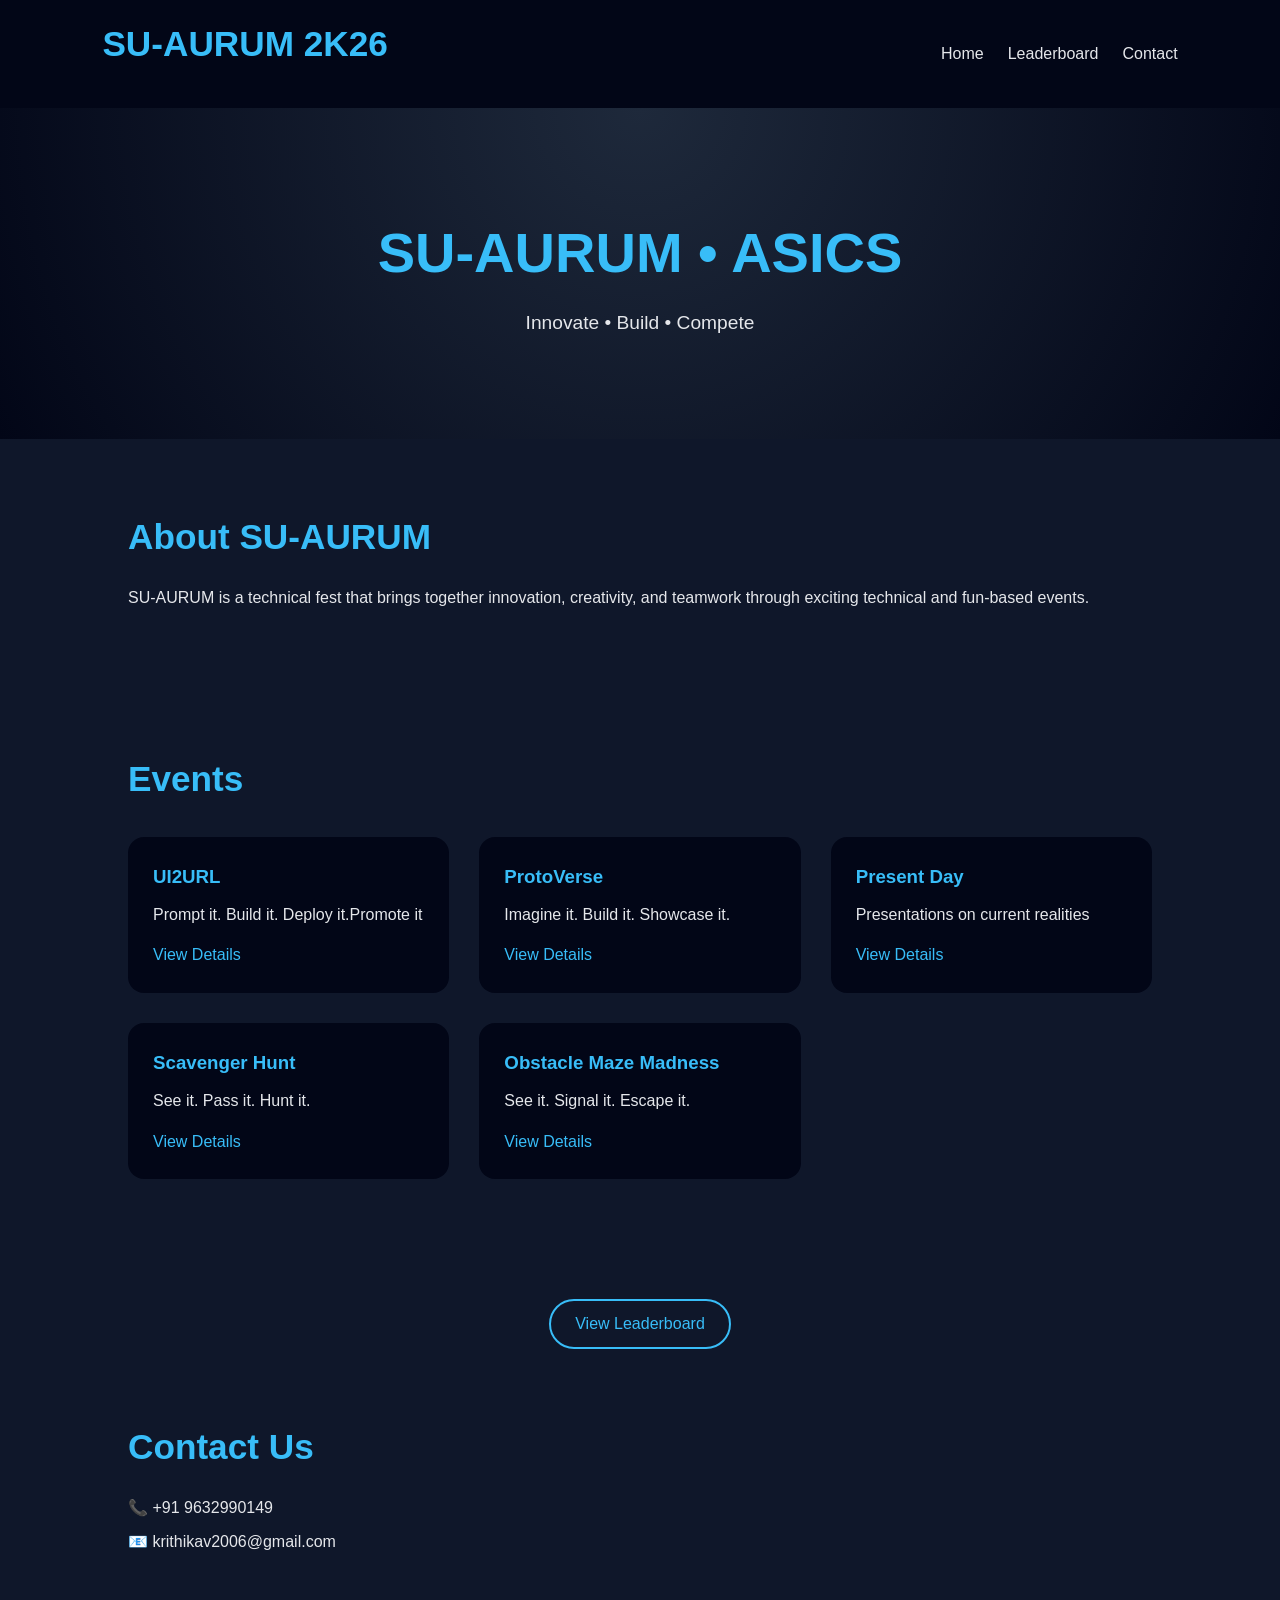
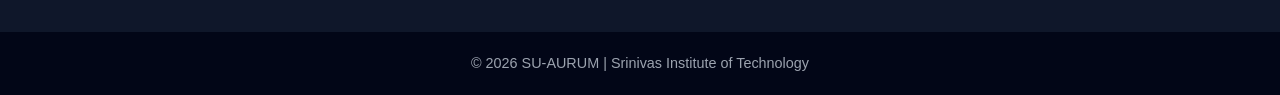
<file: index.html>
<!DOCTYPE html>
<html lang="en">
<head>
  <meta charset="UTF-8" />
  <meta name="viewport" content="width=device-width, initial-scale=1.0" />
  <title>SU-AURUM 2026 | Srinivas Institute of Technology</title>

  <!-- CSS -->
  <link rel="stylesheet" href="css/style.css" />
</head>
<body>

  <!-- ================= HEADER / NAVBAR ================= -->
  <header class="navbar">
    <div class="logo">
      <h2>SU-AURUM 2K26</h2>
    </div>
    <nav>
      <ul>
        <li><a href="index.html">Home</a></li>
        <li><a href="leaderboard.html">Leaderboard</a></li>
        <li><a href="#contact">Contact</a></li>
      </ul>
    </nav>
  </header>

  <!-- ================= HERO SECTION ================= -->
  <section class="hero">
    <h1>SU-AURUM • ASICS</h1>
    <p>Innovate • Build • Compete</p>
  </section>


  <!-- ================= ABOUT SECTION ================= -->
  <section class="about reveal-left">
    <h2>About SU-AURUM</h2>
        <p>
            SU-AURUM is a technical fest that brings together innovation, creativity,
            and teamwork through exciting technical and fun-based events.
        </p>
  </section>


  <!-- ================= EVENTS PREVIEW ================= -->
  <section class="events-preview reveal-left" id="events">
    <h2>Events</h2>
    <div class="event-cards">
        <div class="event-card reveal-right">
        <h3>UI2URL</h3>
        <p>Prompt it. Build it. Deploy it.Promote it</p>
        <a href="events/ui2url.html">View Details</a>
        </div>

        <div class="event-card reveal-right">
        <h3>ProtoVerse</h3>
        <p>Imagine it. Build it. Showcase it.</p>
        <a href="events/protoverse.html">View Details</a>
        </div>

        
        <div class="event-card reveal-right">
        <h3>Present Day</h3>
        <p>Presentations on current realities</p>
        <a href="events/present-day.html">View Details</a>
        </div>

        <div class="event-card reveal-right">
          <h3>Scavenger Hunt</h3>
          <p>See it. Pass it. Hunt it.</p>
          <a href="events/scavenger-hunt.html">View Details</a>
        </div>

        <div class="event-card reveal-right">
        <h3>Obstacle Maze Madness</h3>
        <p>See it. Signal it. Escape it.</p>
        <a href="events/obstacle-maze.html">View Details</a>
        </div>

    </div>
  </section>

  <div style="text-align:center; margin-top: 30px;" class="reveal-left">
    <a href="leaderboard.html" class="btn-secondary">
      View Leaderboard
    </a>
  </div>


  <!-- ================= CONTACT SECTION ================= -->
  <section class="contact" id="contact">
    <h2>Contact Us</h2>
    <p>📞 +91 9632990149</p>
    <p>📧 krithikav2006@gmail.com</p>
  </section>

  <!-- ================= FOOTER ================= -->
  <footer class="footer">
    <p>© 2026 SU-AURUM | Srinivas Institute of Technology</p>
  </footer>

</body>

<script src="js/scroll.js"></script>

</html>
</file>
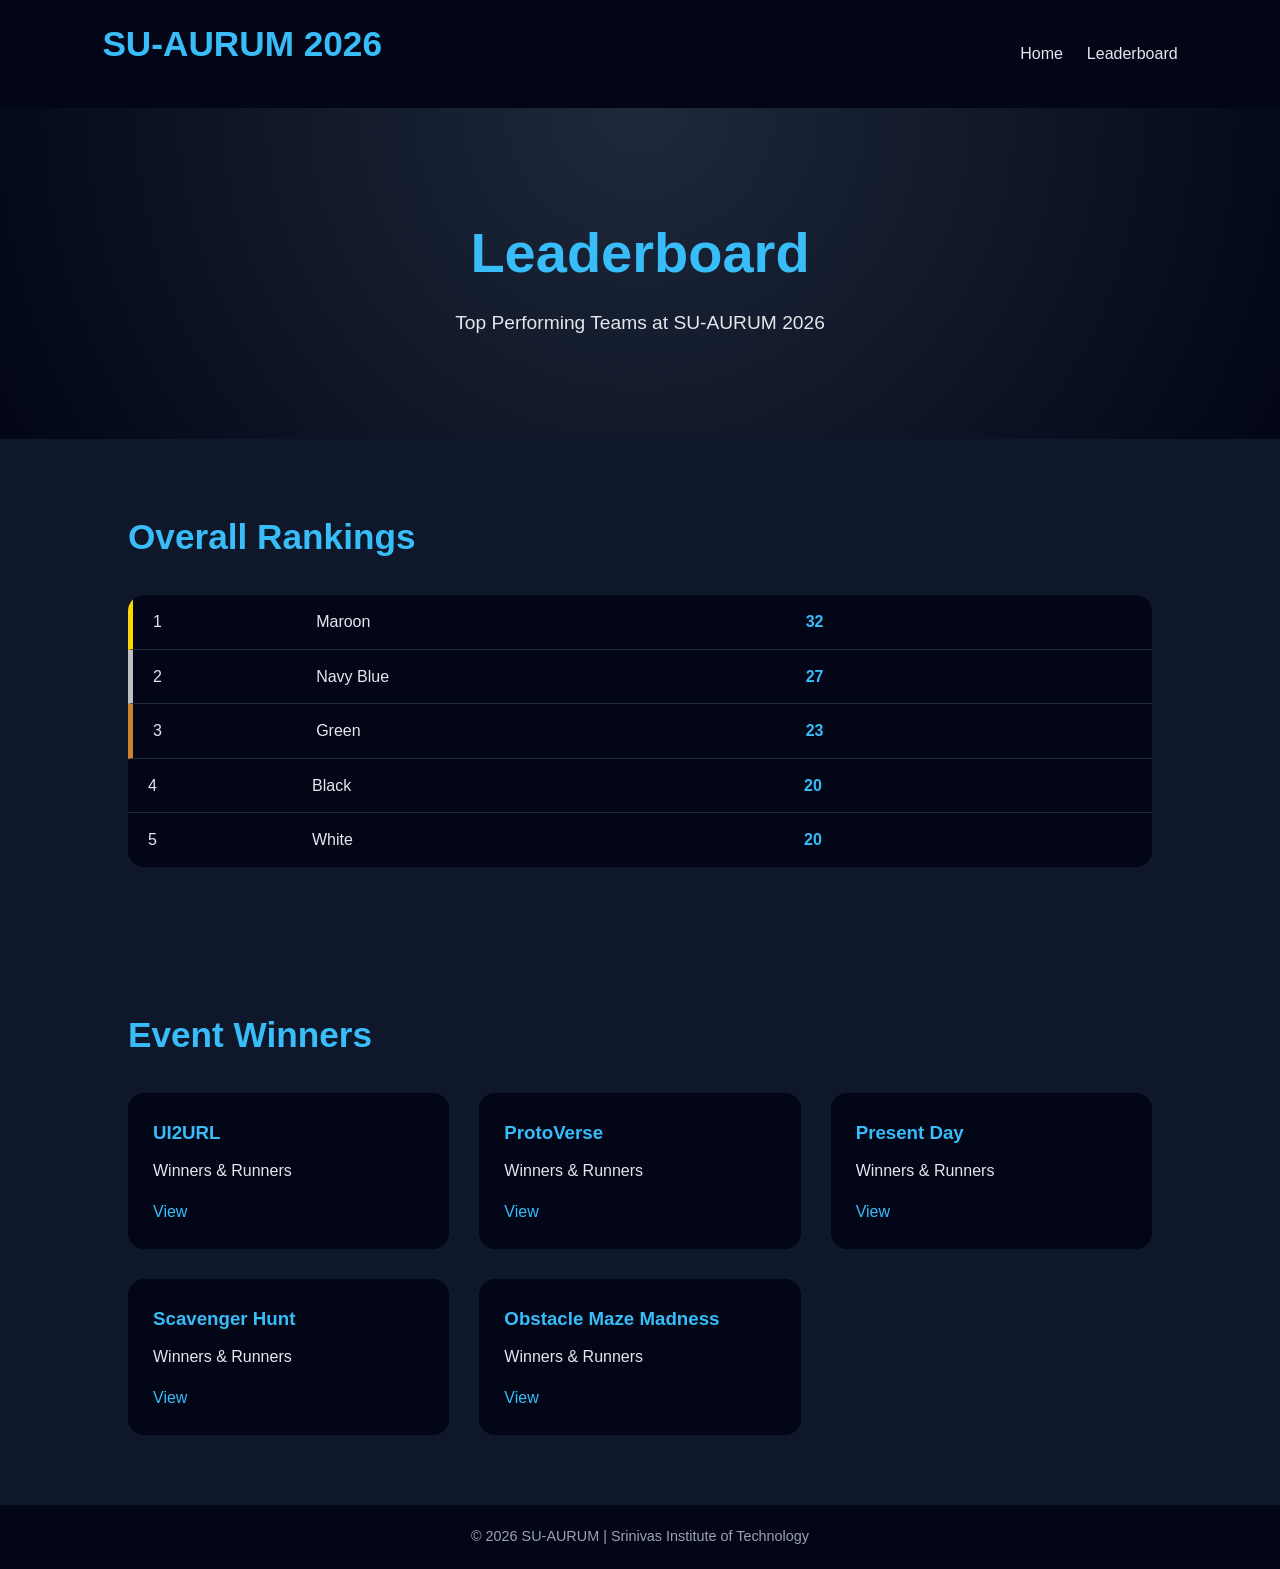
<file: leaderboard.html>
<!DOCTYPE html>
<html lang="en">
<head>
  <meta charset="UTF-8" />
  <meta name="viewport" content="width=device-width, initial-scale=1.0" />
  <title>Leaderboard | SU-AURUM 2026</title>

  <!-- Main CSS -->
  <link rel="stylesheet" href="css/style.css" />
</head>
<body>

<!-- ================= NAVBAR ================= -->
<header class="navbar">
  <h2>SU-AURUM 2026</h2>
  <nav>
    <ul>
      <li><a href="index.html">Home</a></li>
      <li><a href="leaderboard.html">Leaderboard</a></li>
    </ul>
  </nav>
</header>

<!-- ================= HERO ================= -->
<section class="hero">
  <h1>Leaderboard</h1>
  <p>Top Performing Teams at SU-AURUM 2026</p>
</section>

<!-- ================= LEADERBOARD ================= -->
<section class="leaderboard reveal-left" id="leaderboard">
  <h2>Overall Rankings</h2>

  <div class="leaderboard-table">
    
  </div>
</section>


<!-- ================= EVENT WINNERS ================= -->
<section class="winners reveal-left">
  <h2>Event Winners</h2>

  <div class="event-cards">

    <div class="event-card reveal-right">
      <h3>UI2URL</h3>
      <p>Winners & Runners</p>
      <a href="winners/ui2url-winners.html">View</a>
    </div>

    <div class="event-card reveal-right">
      <h3>ProtoVerse</h3>
      <p>Winners & Runners</p>
      <a href="winners/protoverse-winners.html">View</a>
    </div>

    <div class="event-card reveal-right">
      <h3>Present Day</h3>
      <p>Winners & Runners</p>
      <a href="winners/present-day-winners.html">View</a>
    </div>

    <div class="event-card reveal-right">
      <h3>Scavenger Hunt</h3>
      <p>Winners & Runners</p>
      <a href="winners/scavenger-hunt-winners.html">View</a>
    </div>

    <div class="event-card reveal-right">
      <h3>Obstacle Maze Madness</h3>
      <p>Winners & Runners</p>
      <a href="winners/obstacle-winners.html">View</a>
    </div>

  </div>
</section>

<!-- ================= FOOTER ================= -->
<footer class="footer">
  <p>© 2026 SU-AURUM | Srinivas Institute of Technology</p>
</footer>

<!-- ================= SCROLL ANIMATION SCRIPT ================= -->
<script src="js/scroll.js"></script>

<script src="js/leaderboard.js"></script>

</body>
</html>
</file>
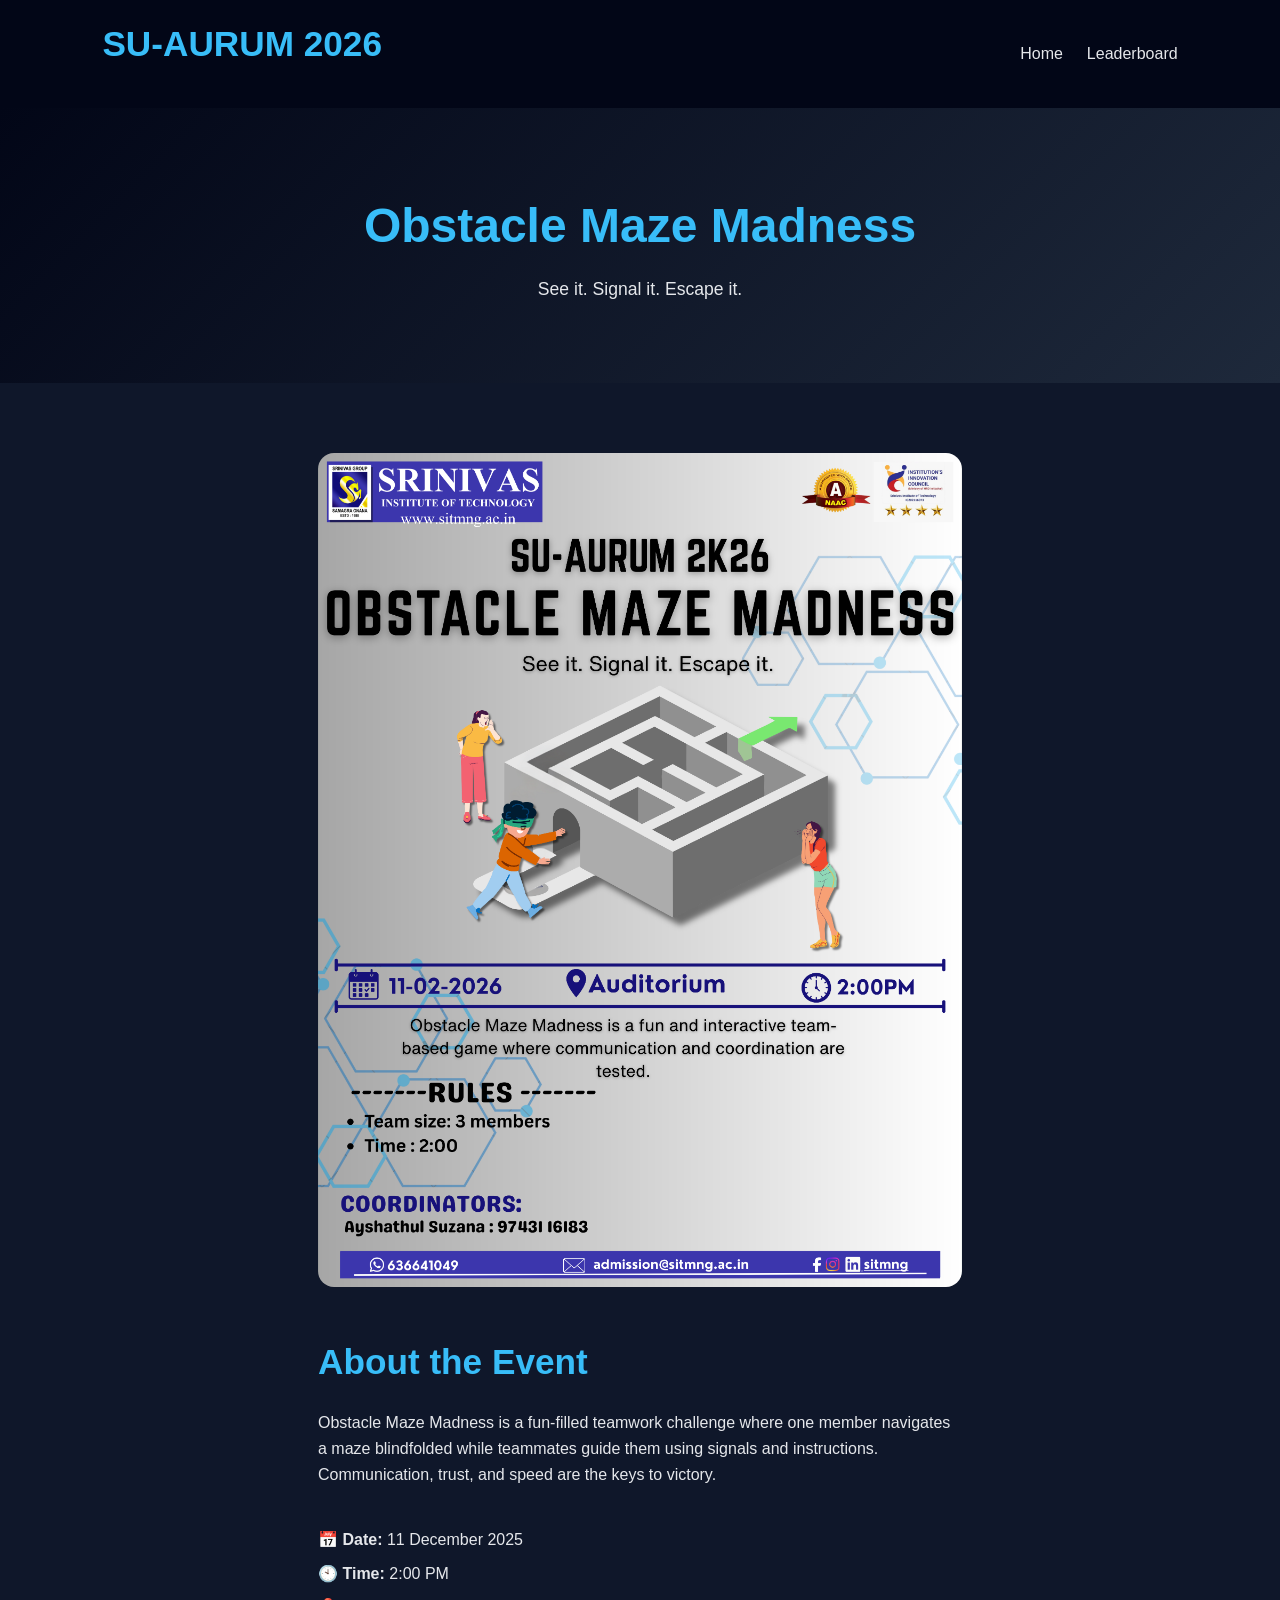
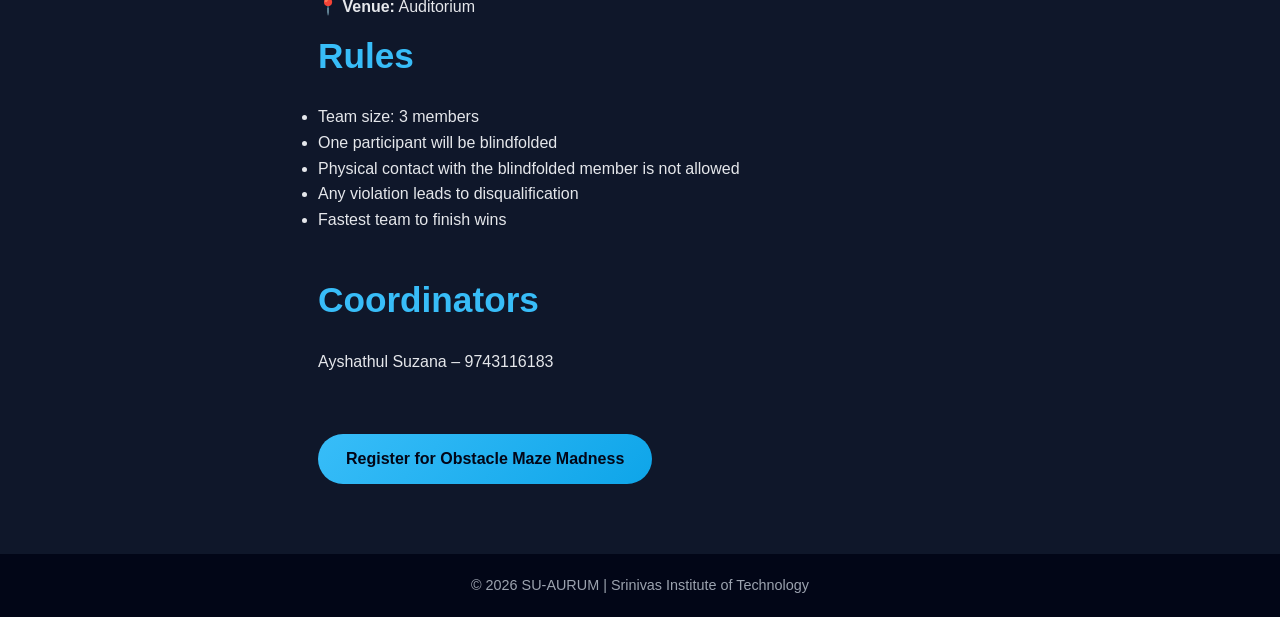
<file: events/obstacle-maze.html>
<!DOCTYPE html>
<html lang="en">
<head>
  <meta charset="UTF-8" />
  <meta name="viewport" content="width=device-width, initial-scale=1.0" />
  <title>Obstacle Maze Madness | SU-AURUM 2026</title>
  <link rel="stylesheet" href="../css/style.css" />
</head>
<body>

<header class="navbar">
  <h2>SU-AURUM 2026</h2>
  <nav>
    <ul>
      <li><a href="../index.html">Home</a></li>
      <li><a href="../leaderboard.html">Leaderboard</a></li>
    </ul>
  </nav>
</header>

<section class="event-hero">
  <h1>Obstacle Maze Madness</h1>
  <p class="tagline">See it. Signal it. Escape it.</p>
</section>

<section class="event-details">

  <!-- Poster (RIGHT) -->
  <div class="event-poster reveal-right">
    <img src="../images/obstacle.png" alt="Obstacle Maze Madness Poster">
  </div>

  <!-- About (LEFT) -->
  <div class="event-section reveal-left">
    <h2>About the Event</h2>
    <p>
      Obstacle Maze Madness is a fun-filled teamwork challenge where one member
      navigates a maze blindfolded while teammates guide them using signals and instructions.
      Communication, trust, and speed are the keys to victory.
    </p>
  </div>

  <!-- Info (LEFT) -->
  <div class="event-info reveal-left">
    <p>📅 <strong>Date:</strong> 11 December 2025</p>
    <p>🕙 <strong>Time:</strong> 2:00 PM</p>
    <p>📍 <strong>Venue:</strong> Auditorium</p>
  </div>

  <!-- Rules (LEFT) -->
  <div class="event-section reveal-left">
    <h2>Rules</h2>
    <ul>
      <li>Team size: 3 members</li>
      <li>One participant will be blindfolded</li>
      <li>Physical contact with the blindfolded member is not allowed</li>
      <li>Any violation leads to disqualification</li>
      <li>Fastest team to finish wins</li>
    </ul>
  </div>

  <!-- Coordinators (LEFT) -->
  <div class="event-section reveal-left">
    <h2>Coordinators</h2>
    <p>Ayshathul Suzana – 9743116183</p>
  </div>

  <!-- Register Button (LEFT) -->
  <div class="register-btn reveal-left">
    <a href="https://forms.gle/FM1HrDmwmmh5LGya7" target="_blank" class="btn-primary">
      Register for Obstacle Maze Madness
    </a>
  </div>

</section>

<footer class="footer">
  <p>© 2026 SU-AURUM | Srinivas Institute of Technology</p>
</footer>

<script src="../js/scroll.js"></script>

</body>
</html>
</file>
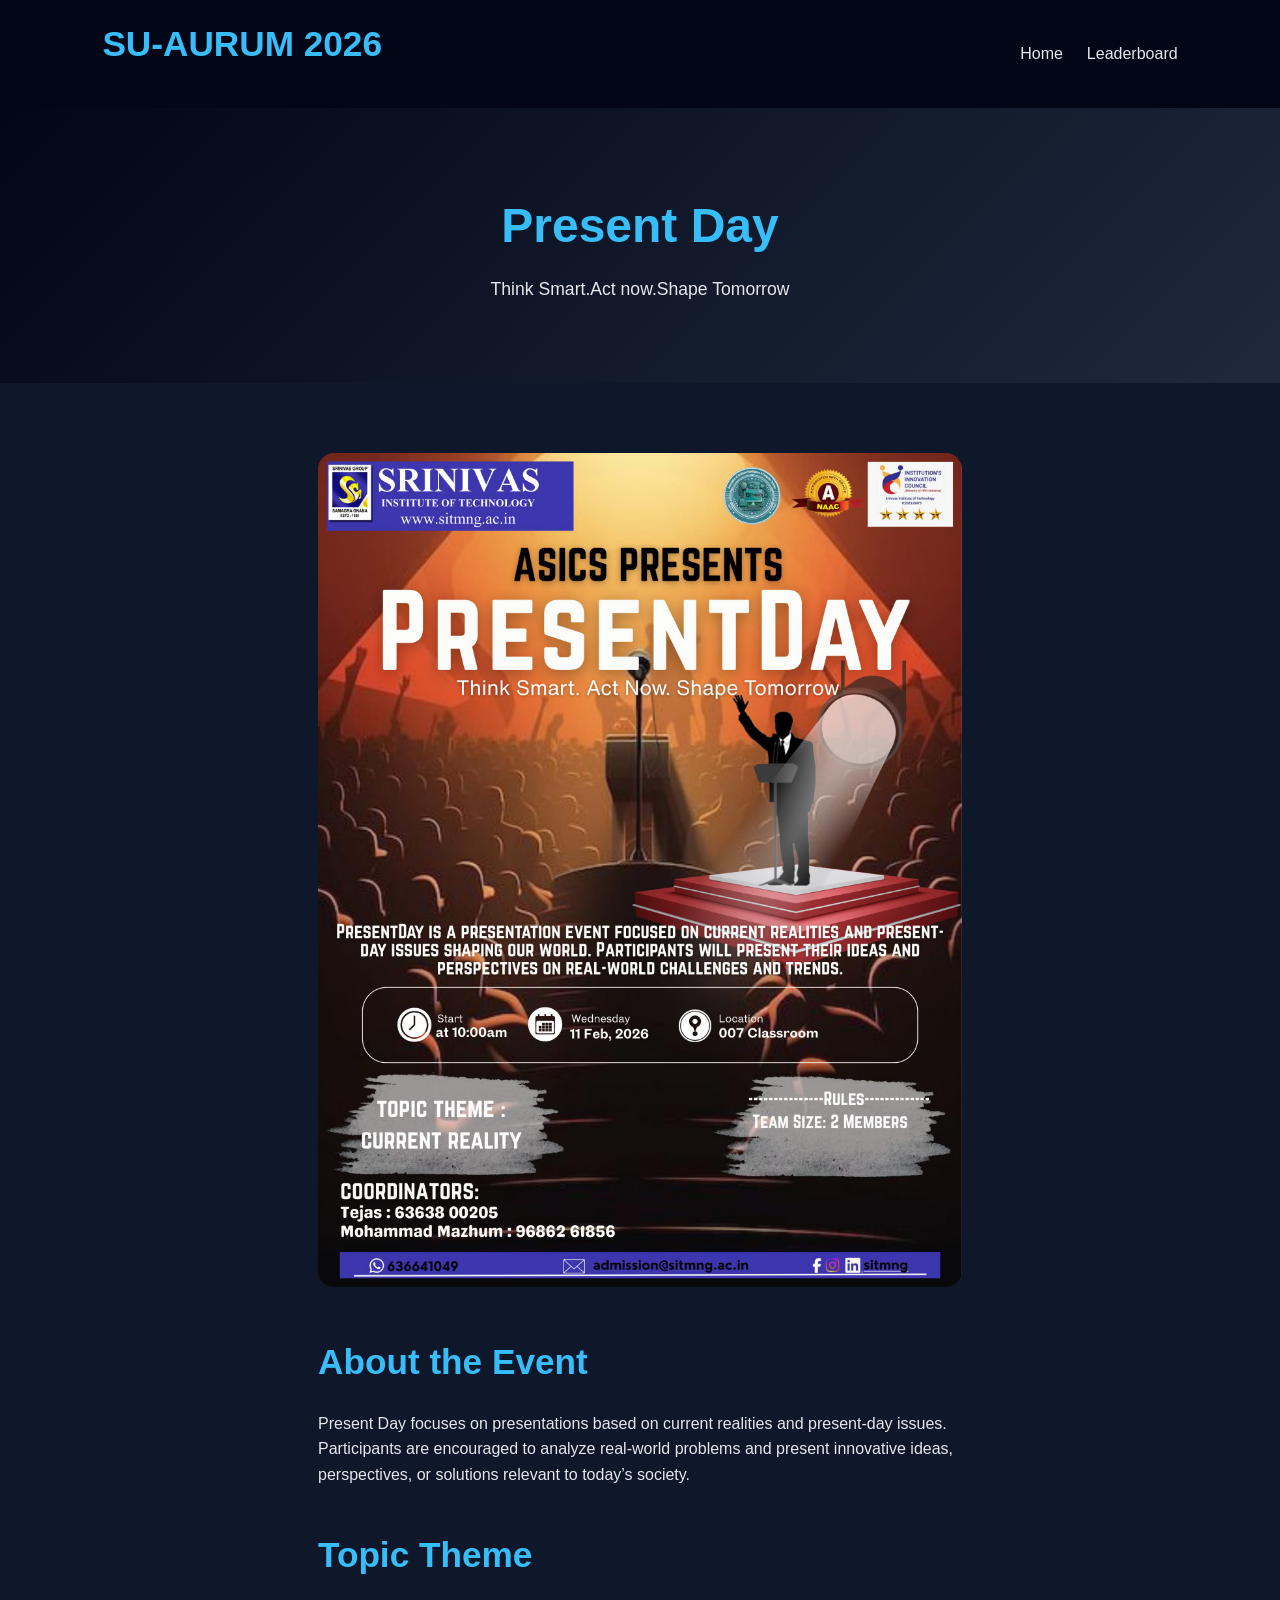
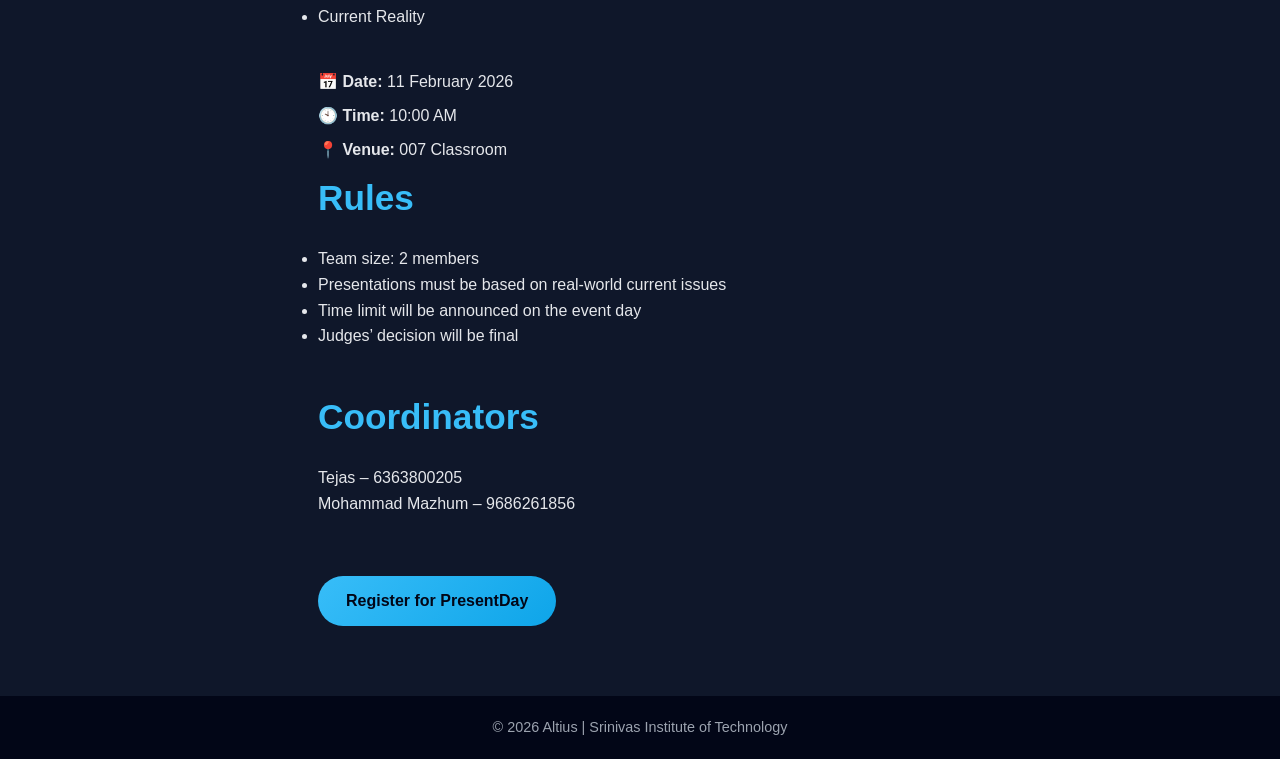
<file: events/present-day.html>
<!DOCTYPE html>
<html lang="en">
<head>
  <meta charset="UTF-8" />
  <meta name="viewport" content="width=device-width, initial-scale=1.0" />
  <title>PresentDay | SU-AURUM 2026</title>

  <!-- Main CSS -->
  <link rel="stylesheet" href="../css/style.css" />
</head>
<body>

<!-- ================= NAVBAR ================= -->
<header class="navbar">
  <h2>SU-AURUM 2026</h2>
  <nav>
    <ul>
      <li><a href="../index.html">Home</a></li>
      <li><a href="../leaderboard.html">Leaderboard</a></li>
    </ul>
  </nav>
</header>

<!-- ================= EVENT HERO ================= -->
<section class="event-hero">
  <h1>Present Day</h1>
  <p class="tagline">Think Smart.Act now.Shape Tomorrow</p>
</section>

<!-- ================= EVENT DETAILS ================= -->
<section class="event-details">
  <!-- Event Poster (optional) -->
    <div class="event-poster reveal-right">
      <img src="../images/presentday.png" alt="UI2URL Poster">
    </div>

  <!-- About Event -->
  <div class="event-section reveal-left">
    <h2>About the Event</h2>
    <p>
      Present Day focuses on presentations based on current realities
      and present-day issues. Participants are encouraged to analyze
      real-world problems and present innovative ideas, perspectives,
      or solutions relevant to today’s society.
    </p>
  </div>

  <!-- Topic Theme -->
  <div class="event-section reveal-left">
    <h2>Topic Theme</h2>
    <ul>
      <li>Current Reality</li>
    </ul>
  </div>

  <!-- Event Info -->
  <div class="event-info reveal-left">
    <p>📅 <strong>Date:</strong> 11 February 2026</p>
    <p>🕙 <strong>Time:</strong> 10:00 AM</p>
    <p>📍 <strong>Venue:</strong> 007 Classroom</p>
  </div>

  <!-- Rules -->
  <div class="event-section reveal-left">
    <h2>Rules</h2>
    <ul>
      <li>Team size: 2 members</li>
      <li>Presentations must be based on real-world current issues</li>
      <li>Time limit will be announced on the event day</li>
      <li>Judges’ decision will be final</li>
    </ul>
  </div>

  <!-- Coordinators (LEFT) -->
  <div class="event-section reveal-left">
    <h2>Coordinators</h2>
    <p>Tejas – 6363800205</p>
    <p>Mohammad Mazhum – 9686261856</p>
  </div>

  <!-- Register Button (LEFT) -->
  <div class="register-btn reveal-left">
    <a href="https://forms.gle/eDuZPMFz6X2Gkuzi9" target="_blank" class="btn-primary">
      Register for PresentDay
    </a>
  </div>

</section>

<!-- ================= FOOTER ================= -->
<footer class="footer">
  <p>© 2026 Altius | Srinivas Institute of Technology</p>
</footer>

<!-- ================= SCROLL ANIMATION ================= -->
<script src="../js/scroll.js"></script>

</body>
</html>
</file>
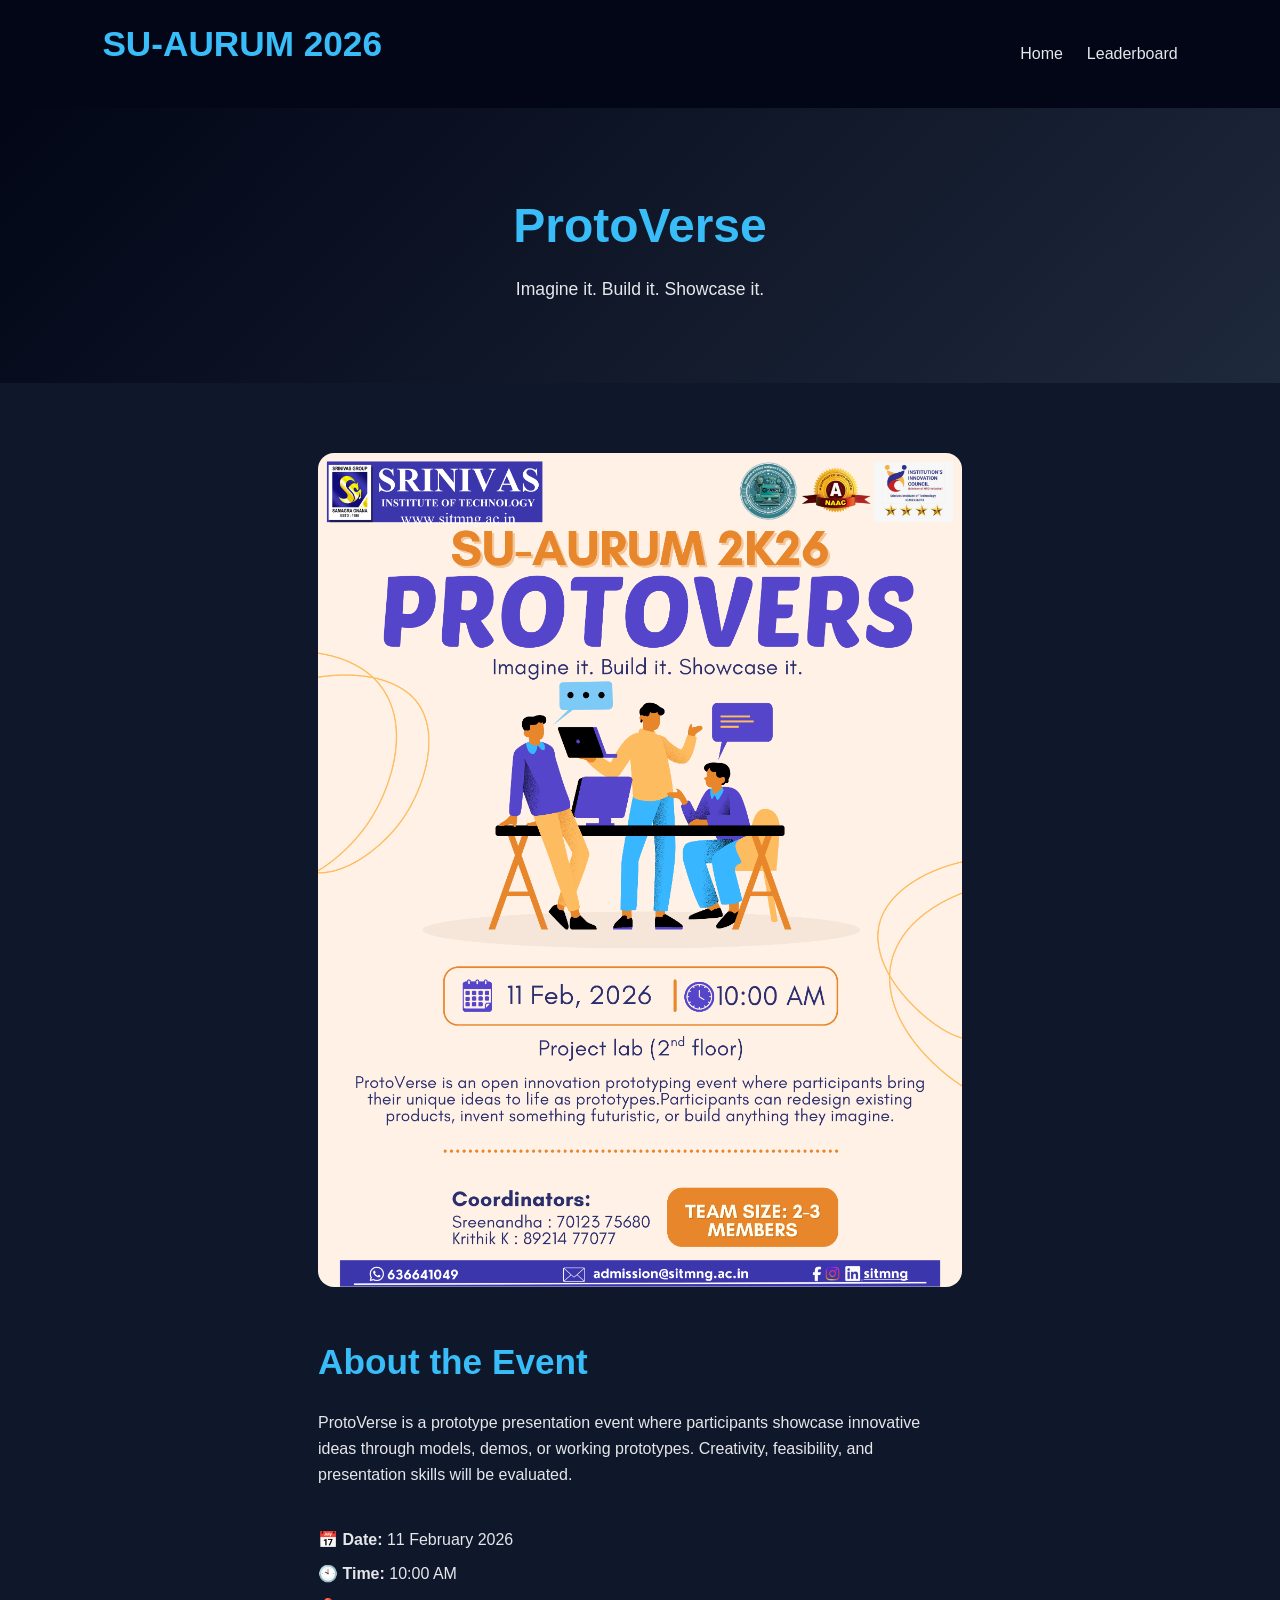
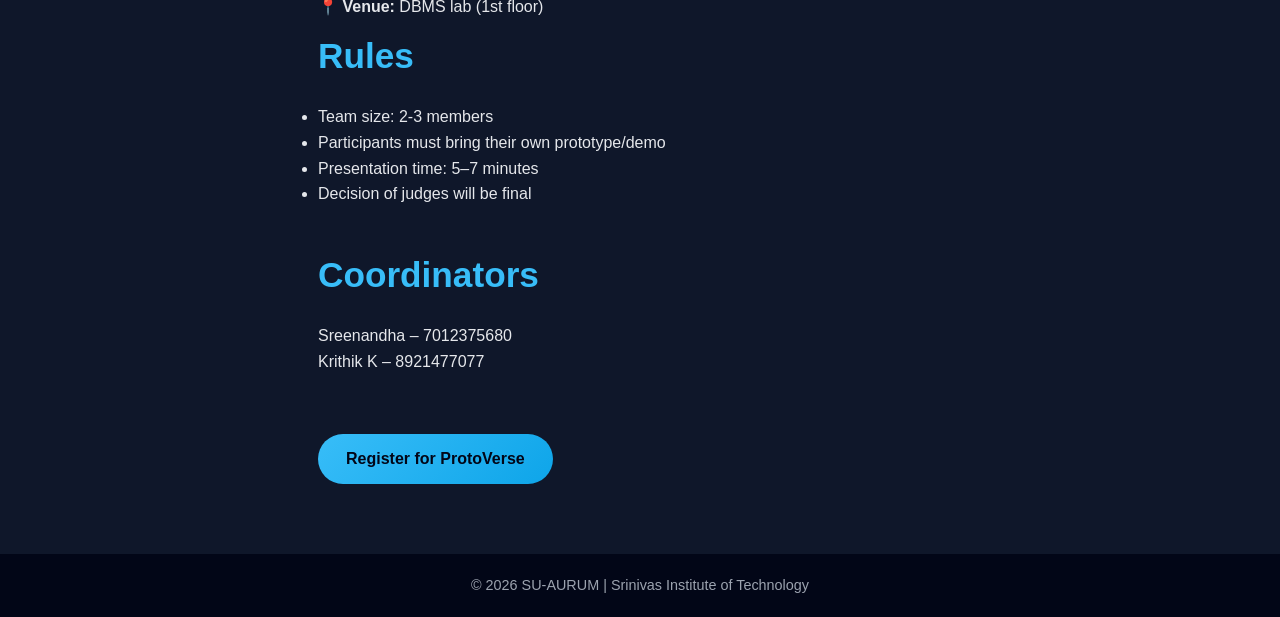
<file: events/protoverse.html>
<!DOCTYPE html>
<html lang="en">
<head>
  <meta charset="UTF-8" />
  <meta name="viewport" content="width=device-width, initial-scale=1.0" />
  <title>ProtoVerse | SU-AURUM 2026</title>
  <link rel="stylesheet" href="../css/style.css" />
</head>
<body>

<header class="navbar">
  <h2>SU-AURUM 2026</h2>
  <nav>
    <ul>
      <li><a href="../index.html">Home</a></li>
      <li><a href="../leaderboard.html">Leaderboard</a></li>
    </ul>
  </nav>
</header>

<section class="event-hero">
  <h1>ProtoVerse</h1>
  <p class="tagline">Imagine it. Build it. Showcase it.</p>
</section>

<section class="event-details">

  <!-- Poster (RIGHT) -->
  <div class="event-poster reveal-right">
    <img src="../images/protoverse.png" alt="ProtoVerse Poster">
  </div>

  <!-- About (LEFT) -->
  <div class="event-section reveal-left">
    <h2>About the Event</h2>
    <p>
      ProtoVerse is a prototype presentation event where participants
      showcase innovative ideas through models, demos, or working prototypes.
      Creativity, feasibility, and presentation skills will be evaluated.
    </p>
  </div>

  <!-- Event Info (LEFT) -->
  <div class="event-info reveal-left">
    <p>📅 <strong>Date:</strong> 11 February 2026</p>
    <p>🕙 <strong>Time:</strong> 10:00 AM</p>
    <p>📍 <strong>Venue:</strong> DBMS lab (1st floor) </p>
  </div>

  <!-- Rules (LEFT) -->
  <div class="event-section reveal-left">
    <h2>Rules</h2>
    <ul>
      <li>Team size: 2-3 members</li>
      <li>Participants must bring their own prototype/demo</li>
      <li>Presentation time: 5–7 minutes</li>
      <li>Decision of judges will be final</li>
    </ul>
  </div>

  <!-- Coordinators (LEFT) -->
  <div class="event-section reveal-left">
    <h2>Coordinators</h2>
    <p>Sreenandha – 7012375680</p>
    <p>Krithik K – 8921477077</p>
  </div>

  <!-- Register Button (LEFT) -->
  <div class="register-btn reveal-left">
    <a href="https://forms.gle/6pPWEgxphk2tGWVLA" target="_blank" class="btn-primary">
      Register for ProtoVerse
    </a>
  </div>

</section>

<footer class="footer">
  <p>© 2026 SU-AURUM | Srinivas Institute of Technology</p>
</footer>

<script src="../js/scroll.js"></script>

</body>
</html>
</file>
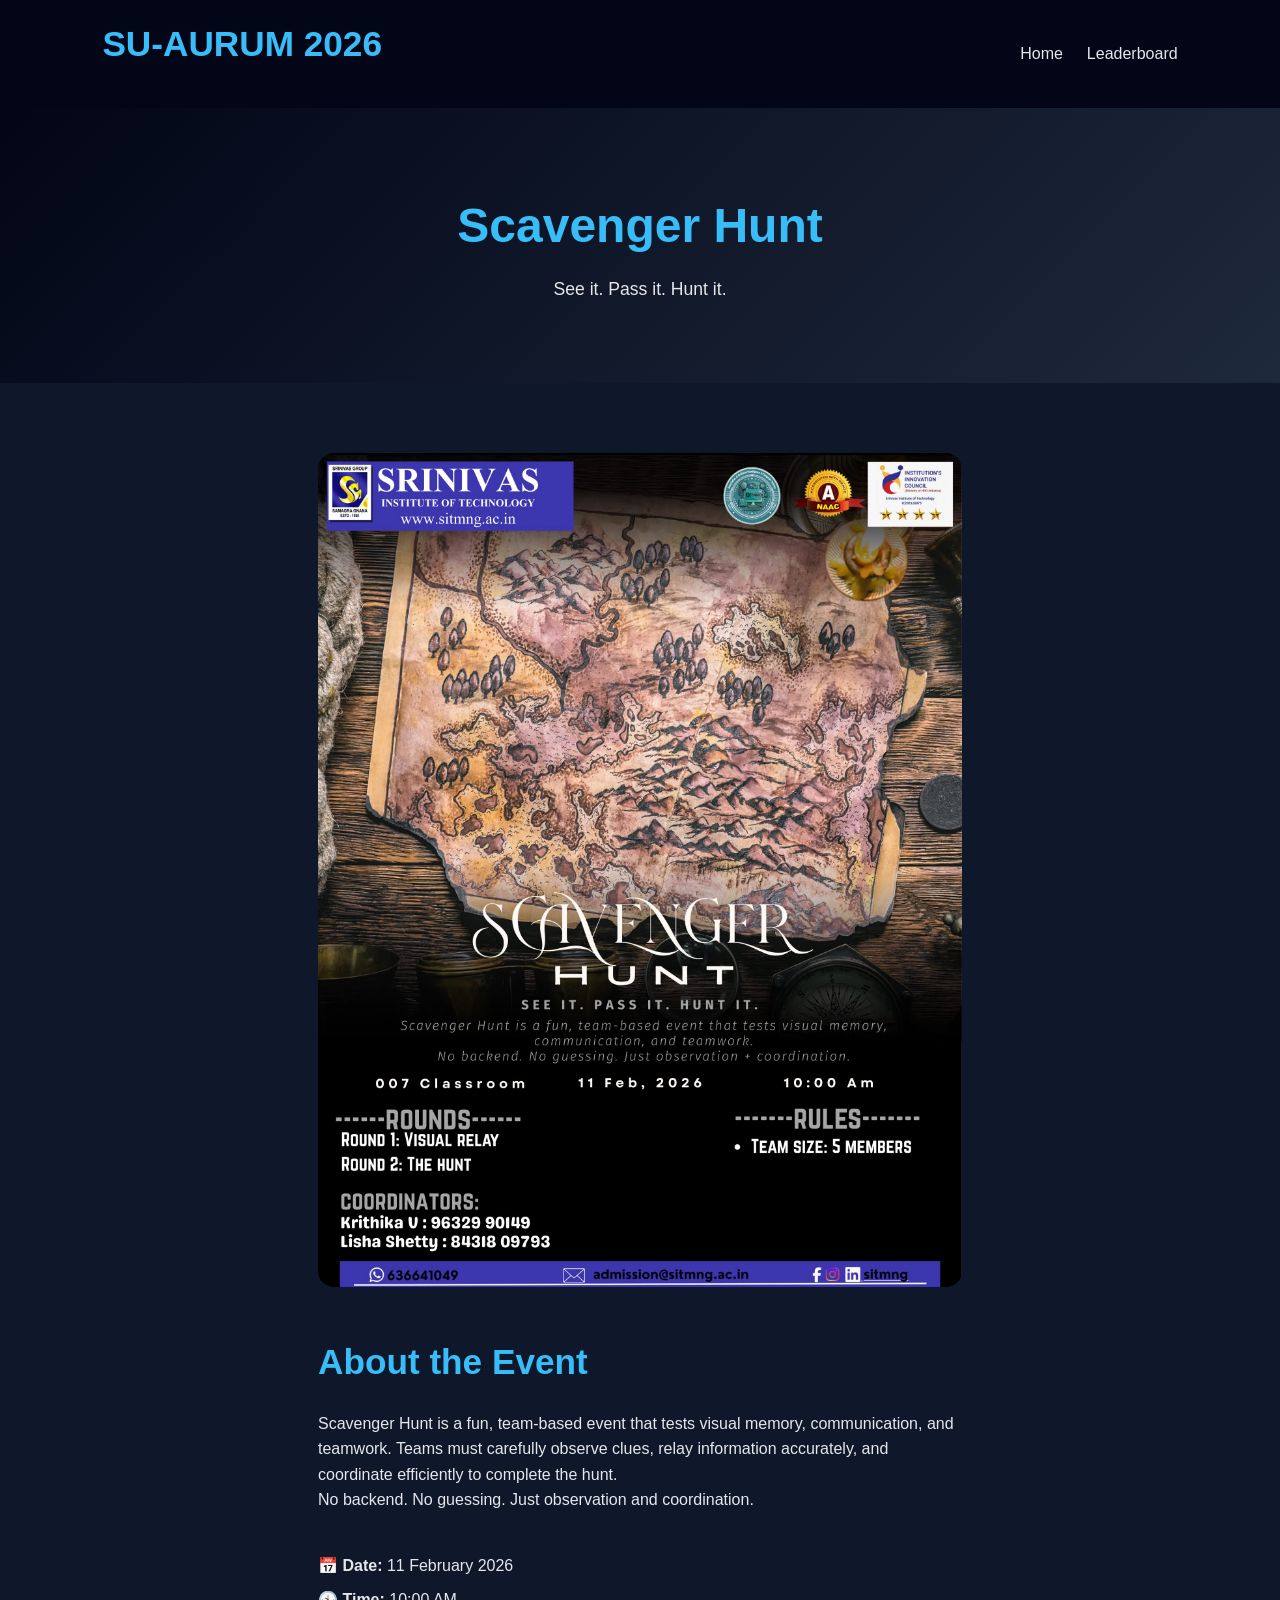
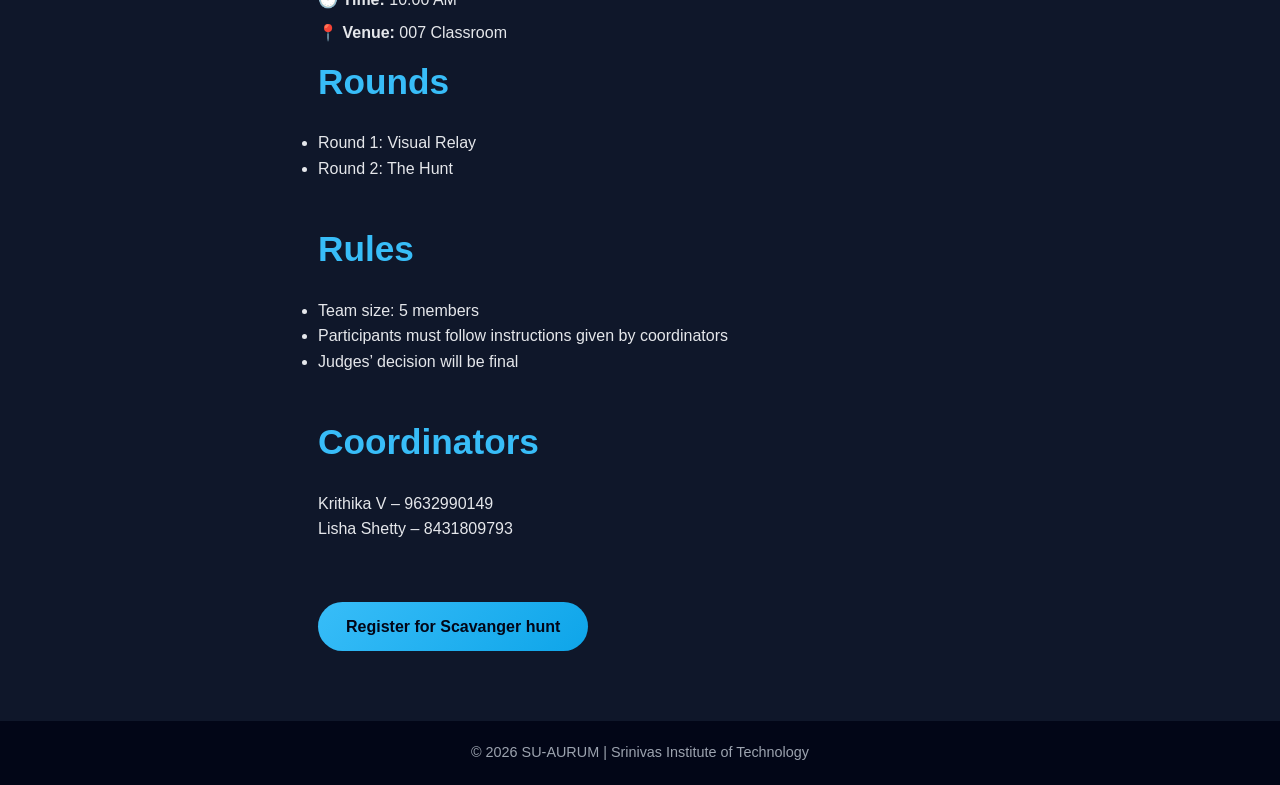
<file: events/scavenger-hunt.html>
<!DOCTYPE html>
<html lang="en">
<head>
  <meta charset="UTF-8" />
  <meta name="viewport" content="width=device-width, initial-scale=1.0" />
  <title>Scavenger Hunt | SU-AURUM 2026</title>

  <!-- Main CSS -->
  <link rel="stylesheet" href="../css/style.css" />
</head>
<body>

<!-- ================= NAVBAR ================= -->
<header class="navbar">
  <h2>SU-AURUM 2026</h2>
  <nav>
    <ul>
      <li><a href="../index.html">Home</a></li>
      <li><a href="../leaderboard.html">Leaderboard</a></li>
    </ul>
  </nav>
</header>

<!-- ================= EVENT HERO ================= -->
<section class="event-hero">
  <h1>Scavenger Hunt</h1>
  <p class="tagline">See it. Pass it. Hunt it.</p>
</section>

<!-- ================= EVENT DETAILS ================= -->
<section class="event-details">
  <!-- Event Poster (optional) -->
    <div class="event-poster reveal-right">
      <img src="../images/scavangerhunt.png" alt="UI2URL Poster">
    </div>

  <!-- About Event -->
  <div class="event-section reveal-left">
    <h2>About the Event</h2>
    <p>
      Scavenger Hunt is a fun, team-based event that tests visual memory,
      communication, and teamwork. Teams must carefully observe clues,
      relay information accurately, and coordinate efficiently to
      complete the hunt.
    </p>
    <p>
      No backend. No guessing. Just observation and coordination.
    </p>
  </div>

  <!-- Event Info -->
  <div class="event-info reveal-left">
    <p>📅 <strong>Date:</strong> 11 February 2026</p>
    <p>🕙 <strong>Time:</strong> 10:00 AM</p>
    <p>📍 <strong>Venue:</strong> 007 Classroom</p>
  </div>
  
  <!-- Rounds -->
  <div class="event-section reveal-left">
    <h2>Rounds</h2>
    <ul>
      <li>Round 1: Visual Relay</li>
      <li>Round 2: The Hunt</li>
    </ul>
  </div>

  <!-- Rules -->
  <div class="event-section reveal-left">
    <h2>Rules</h2>
    <ul>
      <li>Team size: 5 members</li>
      <li>Participants must follow instructions given by coordinators</li>
      <li>Judges’ decision will be final</li>
    </ul>
  </div>

  <!-- Coordinators (LEFT) -->
  <div class="event-section reveal-left">
    <h2>Coordinators</h2>
    <p>Krithika V – 9632990149</p>
    <p>Lisha Shetty – 8431809793</p>
  </div>

  <!-- Register Button (LEFT) -->
  <div class="register-btn reveal-left">
    <a href="https://docs.google.com/forms/d/e/1FAIpQLSfW-x5d9V2Xz56b5ebSqjd_7Hud_gtZygS1s79umqVnRzC3Lg/viewform?usp=header" target="_blank" class="btn-primary">
      Register for Scavanger hunt
    </a>
  </div>

</section>

<!-- ================= FOOTER ================= -->
<footer class="footer">
  <p>© 2026 SU-AURUM | Srinivas Institute of Technology</p>
</footer>

<!-- ================= SCROLL ANIMATION ================= -->
<script src="../js/scroll.js"></script>

</body>
</html>
</file>
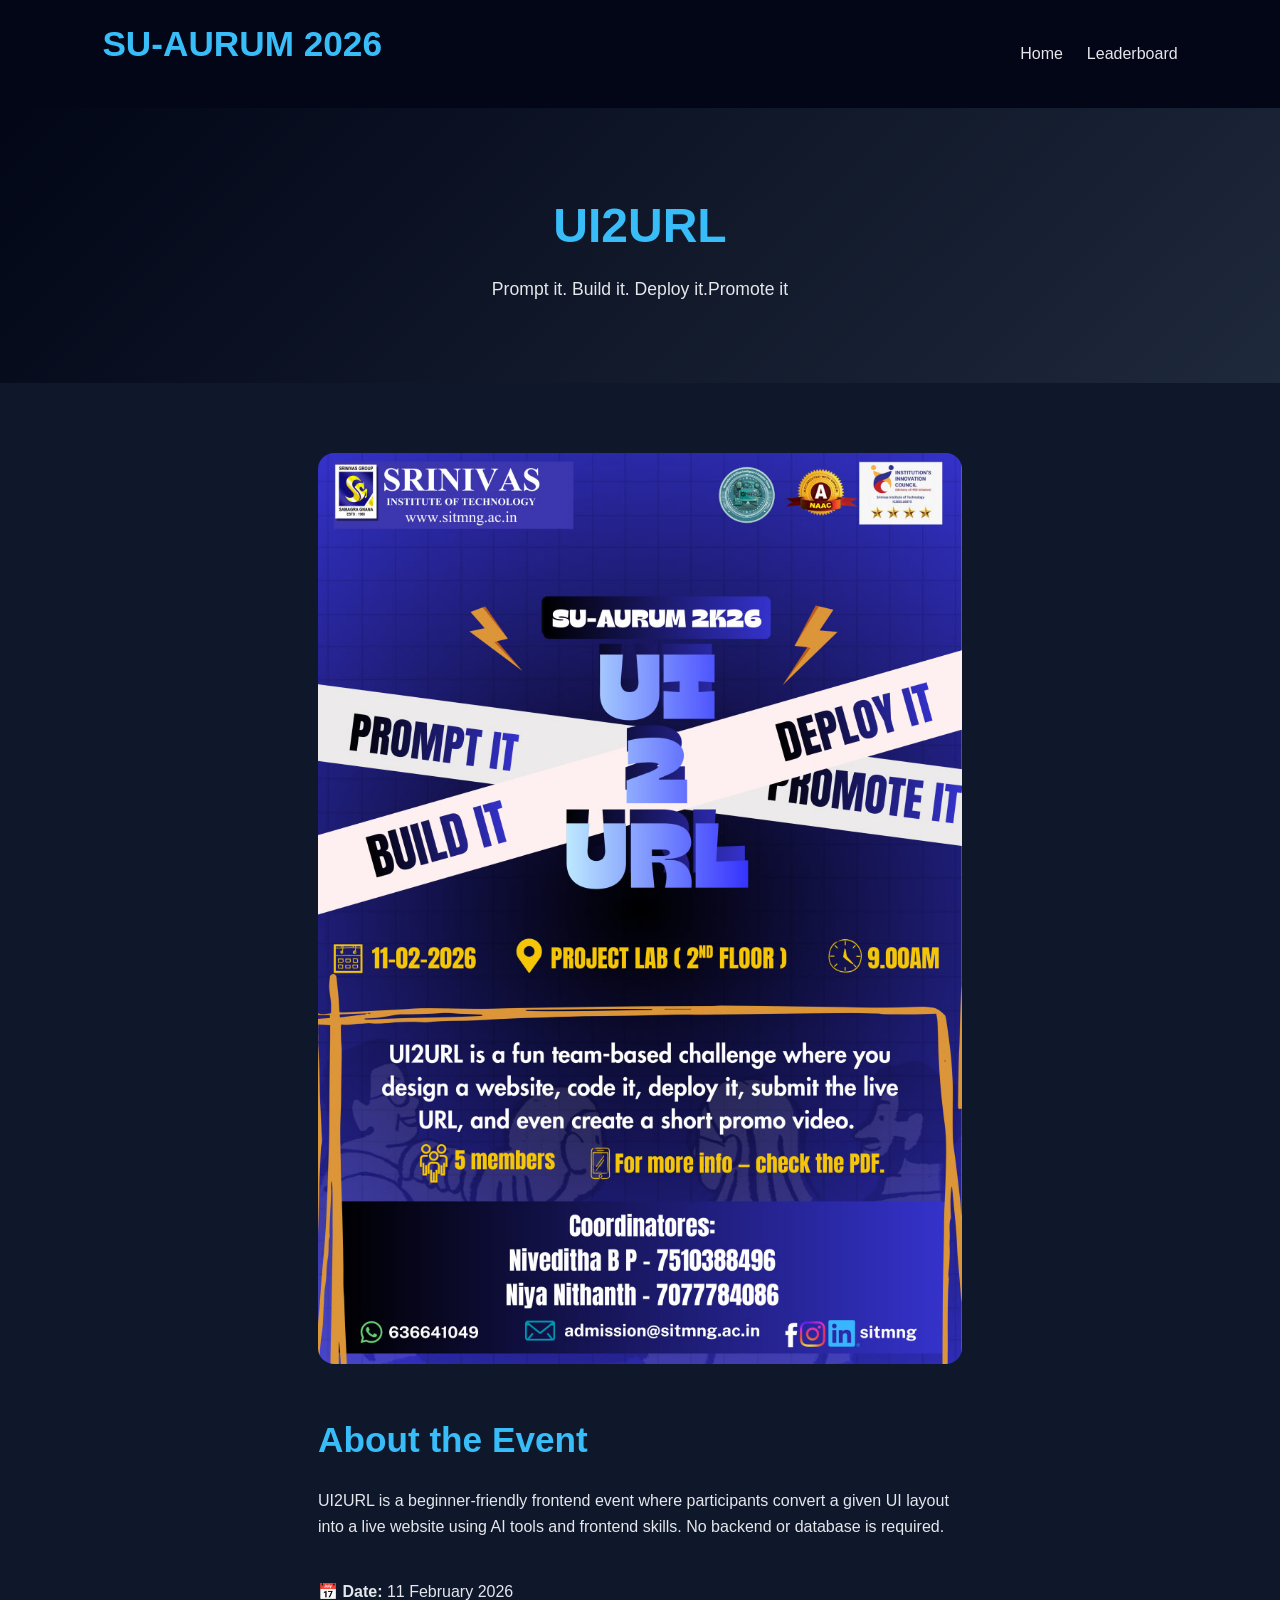
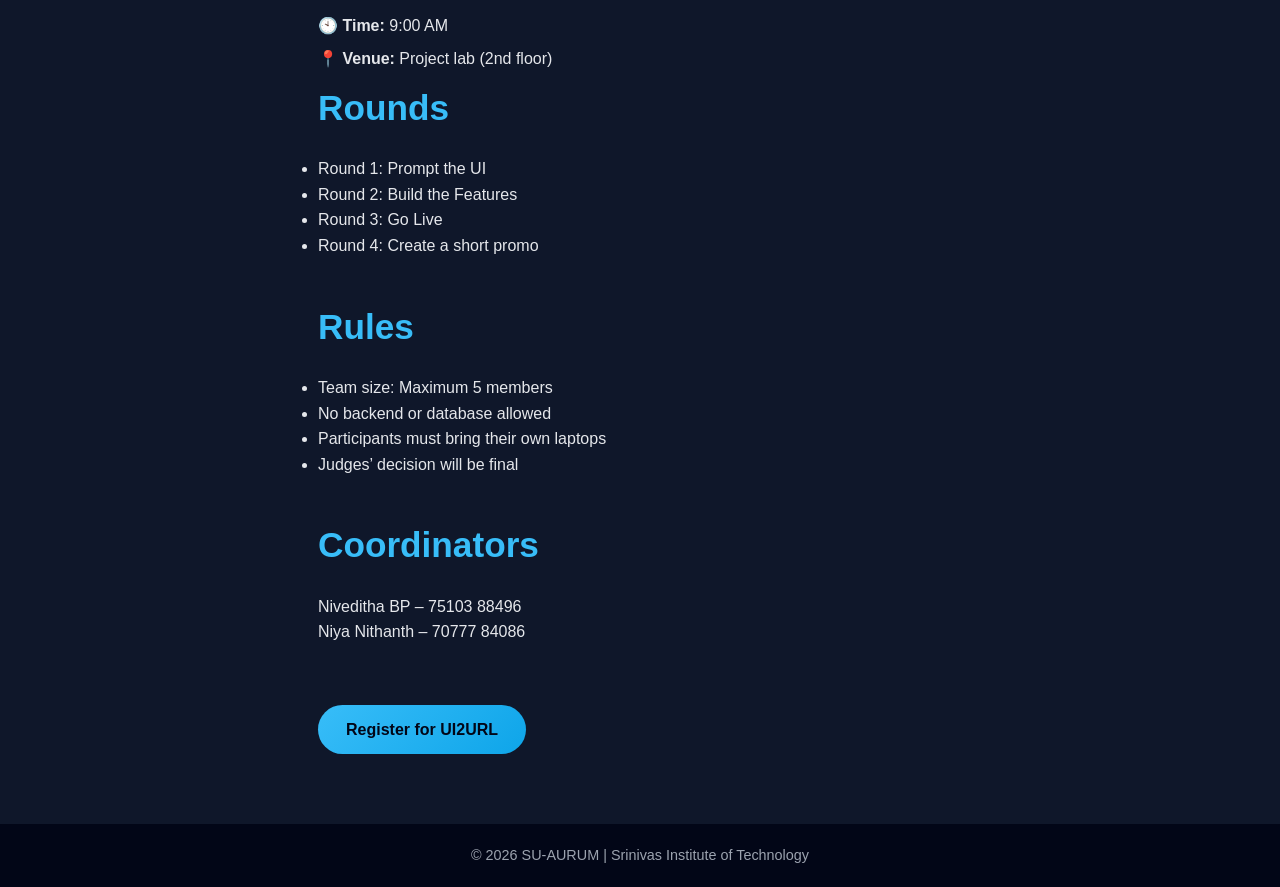
<file: events/ui2url.html>
<!DOCTYPE html>
<html lang="en">
<head>
  <meta charset="UTF-8" />
  <meta name="viewport" content="width=device-width, initial-scale=1.0" />
  <title>UI2URL | SU-AURUM 2026</title>

  <!-- CSS -->
  <link rel="stylesheet" href="../css/style.css" />
</head>
<body>

  <!-- ================= HEADER ================= -->
  <header class="navbar">
    <div class="logo">
      <h2>SU-AURUM 2026</h2>
    </div>
    <nav>
      <ul>
        <li><a href="../index.html">Home</a></li>
        <li><a href="../leaderboard.html">Leaderboard</a></li>
      </ul>
    </nav>
  </header>

  <!-- ================= EVENT HERO ================= -->
  <section class="event-hero">
    <h1>UI2URL</h1>
    <p class="tagline">Prompt it. Build it. Deploy it.Promote it</p>
  </section>

  <!-- ================= EVENT DETAILS ================= -->
  <section class="event-details">

    <!-- Event Poster (optional) -->
    <div class="event-poster reveal-right">
      <img src="../images/ui2url.png" alt="UI2URL Poster">
    </div>

    <!-- About Event -->
    <div class="event-section reveal-left">
      <h2>About the Event</h2>
      <p>
        UI2URL is a beginner-friendly frontend event where participants
        convert a given UI layout into a live website using AI tools
        and frontend skills. No backend or database is required.
      </p>
    </div>

    <!-- Event Info -->
    <div class="event-info reveal-left">
      <p>📅 <strong>Date:</strong> 11 February 2026</p>
      <p>🕙 <strong>Time:</strong> 9:00 AM</p>
      <p>📍 <strong>Venue:</strong> Project lab (2nd floor) </p>
    </div>

    <!-- Rounds / Format -->
    <div class="event-section reveal-left">
      <h2>Rounds</h2>
      <ul>
        <li>Round 1: Prompt the UI</li>
        <li>Round 2: Build the Features</li>
        <li>Round 3: Go Live</li>
        <li>Round 4: Create a short promo</li>
      </ul>
    </div>

    <!-- Rules -->
    <div class="event-section reveal-left">
      <h2>Rules</h2>
      <ul>
        <li>Team size: Maximum 5 members</li>
        <li>No backend or database allowed</li>
        <li>Participants must bring their own laptops</li>
        <li>Judges’ decision will be final</li>
      </ul>
    </div>

    <!-- Coordinators -->
    <div class="event-section reveal-left">
      <h2>Coordinators</h2>
      <p>Niveditha BP – 75103 88496</p>
      <p>Niya Nithanth – 70777 84086</p>
    </div>

    <!-- Register Button -->
    <div class="register-btn reveal-left">
      <a href="https://forms.gle/SKmCvsLf7sXzstYU8" target="_blank" class="btn-primary">
        Register for UI2URL
      </a>
    </div>

  </section>

  <!-- ================= FOOTER ================= -->
  <footer class="footer">
    <p>© 2026 SU-AURUM | Srinivas Institute of Technology</p>
  </footer>

</body>

<script src="../js/scroll.js"></script>


</html>
</file>
<file: css/style.css>
/* ================= RESET ================= */
* {
  margin: 0;
  padding: 0;
  box-sizing: border-box;
  font-family: 'Segoe UI', sans-serif;
}

body {
  background: #0f172a;   /* dark blue */
  color: #e5e7eb;
  line-height: 1.6;
}

/* ================= NAVBAR ================= */
.navbar {
  display: flex;
  justify-content: space-between;
  align-items: center;
  padding: 16px 8%;
  background: #020617;
}

.navbar h2 {
  color: #38bdf8;
}

.navbar ul {
  list-style: none;
  display: flex;
  gap: 24px;
}

.navbar a {
  text-decoration: none;
  color: #e5e7eb;
  font-weight: 500;
}

.navbar a:hover {
  color: #38bdf8;
}

/* ================= BUTTONS ================= */
.btn-primary {
  display: inline-block;
  margin-top: 20px;
  padding: 12px 28px;
  background: linear-gradient(135deg, #38bdf8, #0ea5e9);
  color: #020617;
  border-radius: 30px;
  text-decoration: none;
  font-weight: bold;
}

.btn-primary:hover {
  opacity: 0.85;
}

.btn-secondary {
  display: inline-block;
  margin-top: 20px;
  padding: 10px 24px;
  border: 2px solid #38bdf8;
  border-radius: 30px;
  color: #38bdf8;
  text-decoration: none;
}

/* ================= HERO ================= */
.hero {
  text-align: center;
  padding: 100px 10%;
  background: radial-gradient(circle at top, #1e293b, #020617);
}

.hero h1 {
  font-size: 3.5rem;
  color: #38bdf8;
}

.hero p {
  font-size: 1.2rem;
  margin-top: 10px;
}

.hero-info {
  margin-top: 20px;
  display: flex;
  justify-content: center;
  gap: 30px;
  font-size: 0.95rem;
}

/* ================= SECTIONS ================= */
section {
  padding: 70px 10%;
}

h2 {
  font-size: 2.2rem;
  margin-bottom: 20px;
  color: #38bdf8;
}

/* ================= EVENTS PREVIEW ================= */
.event-cards {
  display: grid;
  grid-template-columns: repeat(auto-fit, minmax(250px, 1fr));
  gap: 30px;
  margin-top: 30px;
}

.event-card {
  background: #020617;
  padding: 25px;
  border-radius: 16px;
  transition: transform 0.3s;
}

.event-card:hover {
  transform: translateY(-8px);
}

.event-card h3 {
  color: #38bdf8;
  margin-bottom: 10px;
}

.event-card a {
  display: inline-block;
  margin-top: 15px;
  color: #38bdf8;
  text-decoration: none;
}

/* ================= EVENT PAGE ================= */
.event-hero {
  text-align: center;
  padding: 80px 10%;
  background: linear-gradient(135deg, #020617, #1e293b);
}

.event-hero h1 {
  font-size: 3rem;
  color: #38bdf8;
}

.tagline {
  margin-top: 10px;
  font-size: 1.1rem;
}

.event-details {
  max-width: 900px;
  margin: auto;
}

.event-poster img {
  width: 100%;
  border-radius: 16px;
  margin-bottom: 40px;
}

.event-section {
  margin-bottom: 40px;
}

.event-info p {
  margin: 8px 0;
}

/* ================= CONTACT ================= */
.contact p {
  margin: 8px 0;
}

/* ================= FOOTER ================= */
.footer {
  text-align: center;
  padding: 20px;
  background: #020617;
  font-size: 0.9rem;
  color: #9ca3af;
}

/* ================= RESPONSIVE ================= */
@media (max-width: 768px) {
  .navbar {
    flex-direction: column;
    gap: 10px;
  }

  .hero h1 {
    font-size: 2.5rem;
  }

  h2 {
    font-size: 1.8rem;
  }
}
html {
  scroll-behavior: smooth;
}

/* ================= SCROLL ANIMATION ================= */
.reveal {
  opacity: 0;
  transform: translateY(40px);
  transition: all 0.8s ease;
}

.reveal.active {
  opacity: 1;
  transform: translateY(0);
}

/* ================= SCROLL ANIMATION (LEFT / RIGHT) ================= */
.reveal-left,
.reveal-right {
  opacity: 0;
  transition: all 0.9s ease;
}

.reveal-left {
  transform: translateX(-60px);
}

.reveal-right {
  transform: translateX(60px);
}

.reveal-left.active,
.reveal-right.active {
  opacity: 1;
  transform: translateX(0);
}

/* ================= LEADERBOARD ================= */
.leaderboard-table {
  margin-top: 30px;
  background: #020617;
  border-radius: 16px;
  overflow: hidden;
}

.leaderboard-row {
  display: grid;
  grid-template-columns: 1fr 3fr 2fr;
  padding: 14px 20px;
  border-bottom: 1px solid #1e293b;
}

.leaderboard-row.header {
  background: #020617;
  font-weight: bold;
  color: #38bdf8;
}

.leaderboard-row:last-child {
  border-bottom: none;
}

/* ================= WINNERS ================= */
.winners-grid {
  display: grid;
  grid-template-columns: repeat(auto-fit, minmax(220px, 1fr));
  gap: 30px;
  max-width: 900px;
  margin: auto;
}

.winner-card {
  background: #020617;
  padding: 20px;
  border-radius: 18px;
  text-align: center;
}

.winner-card img {
  width: 100%;
  border-radius: 14px;
  margin: 15px 0;
}

.winner-card.first {
  border: 2px solid gold;
}

.winner-card.second {
  border: 2px solid silver;
}

.winner-card.third {
  border: 2px solid #cd7f32;
}

/* ===== LEADERBOARD HIGHLIGHTS ===== */
.leaderboard-row.gold {
  border-left: 5px solid gold;
}

.leaderboard-row.silver {
  border-left: 5px solid silver;
}

.leaderboard-row.bronze {
  border-left: 5px solid #cd7f32;
}

.leaderboard-row span:last-child {
  font-weight: bold;
  color: #38bdf8;
}

/* ===== LOCK MESSAGE ===== */
.leaderboard-locked {
  padding: 20px;
  text-align: center;
  color: #9ca3af;
  font-style: italic;
}
</file>
